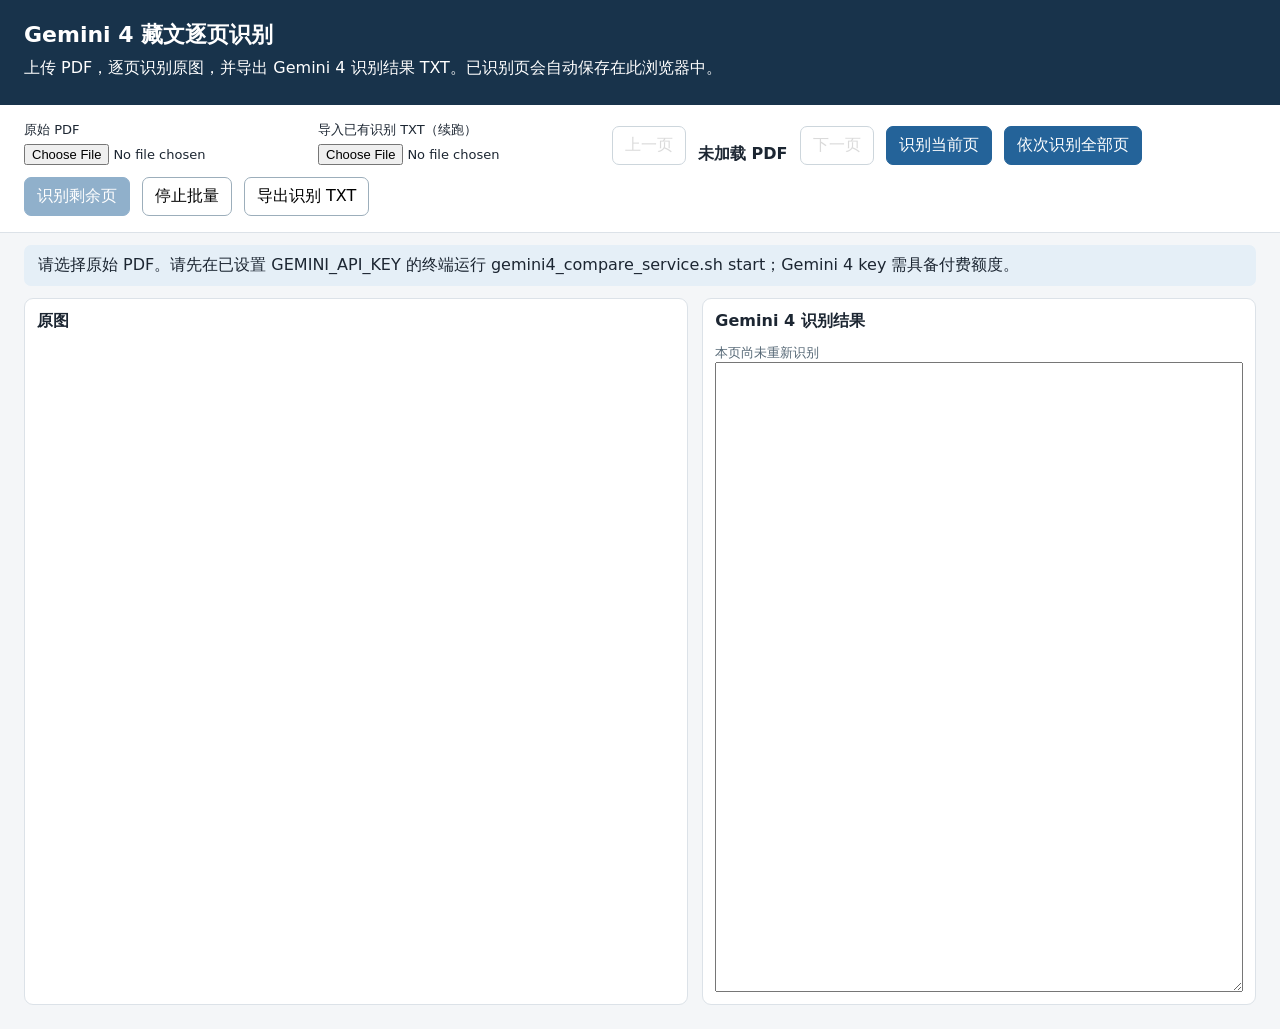
<file: tibetan-proofreading-app/gemini38-compare.html>
<!doctype html>
<html lang="zh-CN">
<head>
  <meta charset="utf-8">
  <meta name="viewport" content="width=device-width, initial-scale=1">
  <title>Gemini 4 藏文逐页识别</title>
  <style>
    :root { font-family: system-ui, sans-serif; color: #1c2632; background: #f4f6f8; }
    body { margin: 0; } header { padding: 20px 24px; background: #18334b; color: white; }
    h1 { font-size: 22px; margin: 0 0 8px; } p { margin: 6px 0; }
    .controls { display: flex; gap: 12px; align-items: end; flex-wrap: wrap; padding: 16px 24px; background: white; border-bottom: 1px solid #dce2e8; }
    label { display: grid; gap: 5px; font-size: 13px; } button, input { font: inherit; }
    button { padding: 8px 12px; border: 1px solid #9caebb; border-radius: 7px; background: white; cursor: pointer; }
    button:disabled { opacity: .5; cursor: default; } #runPage, #runAll, #runRemaining { background: #246399; border-color: #246399; color: white; }
    #status { margin: 12px 24px; padding: 10px 14px; background: #e5eff7; border-radius: 7px; min-height: 20px; }
    #status.error { color: #9a1f20; background: #fde8e8; }
    main { display: grid; grid-template-columns: minmax(300px, 1.2fr) minmax(300px, 1fr); gap: 14px; padding: 0 24px 24px; }
    section { background: white; border: 1px solid #dce2e8; border-radius: 9px; padding: 12px; min-width: 0; }
    h2 { font-size: 16px; margin: 0 0 10px; } canvas { display: block; max-width: 100%; height: auto; margin: auto; }
    .scan { max-height: 75vh; overflow: auto; } textarea { display: block; box-sizing: border-box; width: 100%; min-height: 70vh; resize: vertical; font: 17px/1.7 sans-serif; }
    small { color: #566876; } @media(max-width: 1000px) { main { grid-template-columns: 1fr; } textarea { min-height: 260px; } }
  </style>
</head>
<body>
  <header><h1>Gemini 4 藏文逐页识别</h1><p>上传 PDF，逐页识别原图，并导出 Gemini 4 识别结果 TXT。已识别页会自动保存在此浏览器中。</p></header>
  <div class="controls">
    <label>原始 PDF<input id="pdfFile" type="file" accept="application/pdf,.pdf"></label>
    <label>导入已有识别 TXT（续跑）<input id="resumeFile" type="file" accept=".txt,text/plain"></label>
    <button id="previous">上一页</button><strong id="pageNumber">未加载 PDF</strong><button id="next">下一页</button>
    <button id="runPage">识别当前页</button><button id="runAll">依次识别全部页</button><button id="runRemaining">识别剩余页</button><button id="stop">停止批量</button><button id="export">导出识别 TXT</button>
  </div>
  <p id="status" role="status">请选择原始 PDF。请先在已设置 GEMINI_API_KEY 的终端运行 gemini4_compare_service.sh start；Gemini 4 key 需具备付费额度。</p>
  <main>
    <section><h2>原图</h2><div class="scan"><canvas id="pageCanvas"></canvas></div></section>
    <section><h2>Gemini 4 识别结果</h2><small id="recognitionMeta">本页尚未重新识别</small><textarea id="recognizedText" readonly aria-label="Gemini 4 识别结果"></textarea></section>
  </main>
  <script src="./vendor/pdf.min.js"></script>
  <script src="./gemini38-compare.js?v=202610301040"></script>
</body>
</html>
</file>
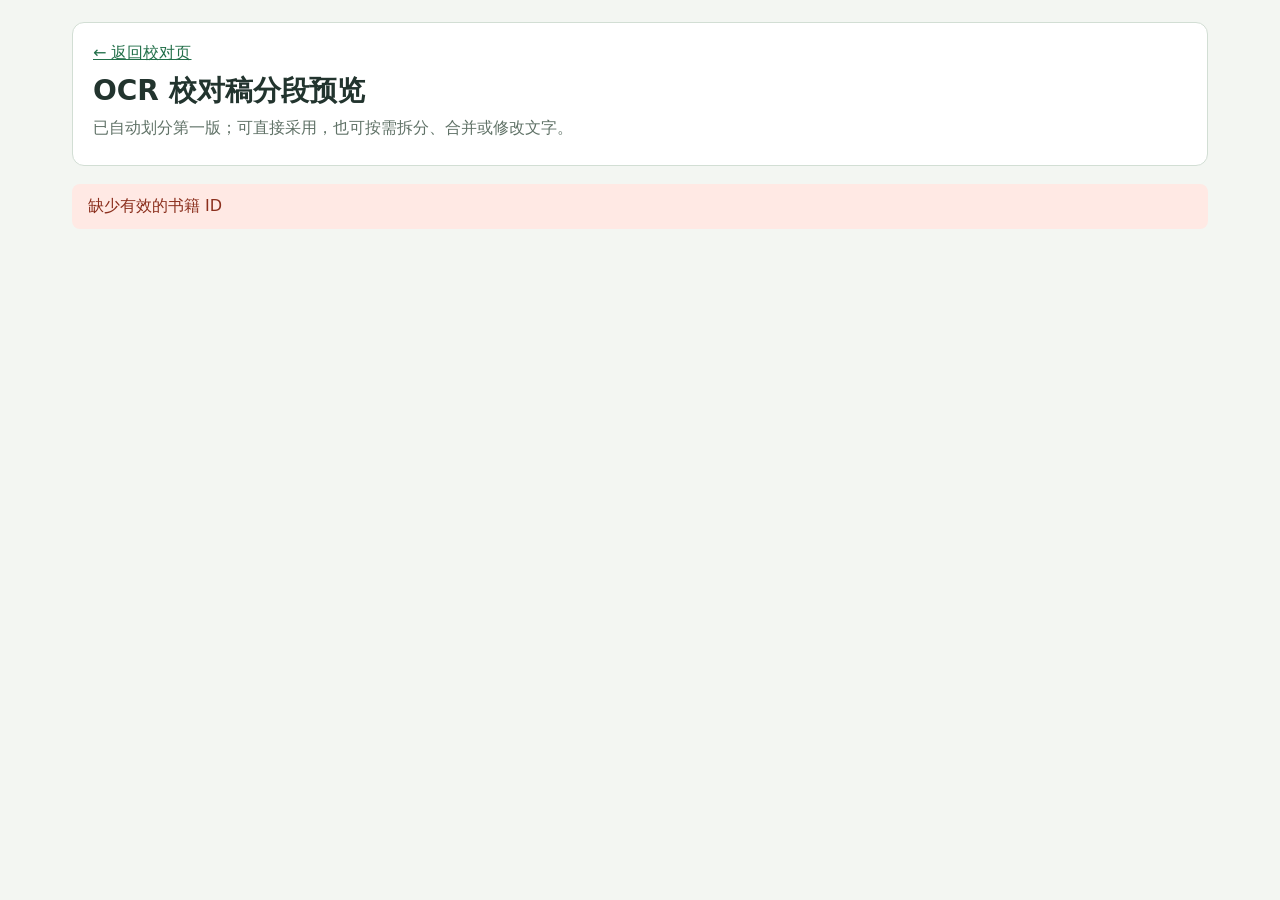
<file: tibetan-proofreading-app/ocr-tb-segmentation.html>
<!doctype html>
<html lang="zh-CN">
<head>
  <meta charset="utf-8" />
  <meta name="viewport" content="width=device-width, initial-scale=1" />
  <title>OCR 校对稿分段预览</title>
  <link rel="stylesheet" href="./ocr-tb-segmentation.css?v=20261102-auto-draft" />
  <script src="./ocr-tb-segmentation.js?v=20261102-auto-draft" defer></script>
  <script src="./ocr-tb-segmentation-page.js?v=20261102-auto-draft" defer></script>
</head>
<body>
  <main>
    <header class="topbar">
      <div><a id="backLink" href="./">← 返回校对页</a><h1>OCR 校对稿分段预览</h1><p>已自动划分第一版；可直接采用，也可按需拆分、合并或修改文字。</p></div>
      <a id="translationLink" class="link-button" href="./" hidden>打开 TB 段落翻译</a>
    </header>
    <div id="status" role="status" aria-live="polite">正在读取书籍…</div>
    <section id="existing" class="panel" hidden></section>
    <section id="editor" hidden>
      <div class="panel intro"><div><strong id="sourceName"></strong><p id="summary"></p><p>依据双垂符、成对单垂符和空行自动划分；单垂符保留在段内。如有不合适的边界，再修改对应段落。</p></div><div class="intro-actions"><label class="file-button" for="localFileInput">从本地添加 TXT</label><input id="localFileInput" type="file" accept=".txt,text/plain" hidden /><button id="rebuildButton" type="button">从当前原文重建候选</button></div></div>
      <div class="panel toolbar"><div class="pager"><button id="previousPageButton" type="button">上一组</button><span id="pageLabel"></span><button id="nextPageButton" type="button">下一组</button></div><button id="confirmButton" class="primary" type="button">采用当前分段并进入翻译</button></div>
      <div id="segments"></div>
    </section>
  </main>
</body>
</html>
</file>
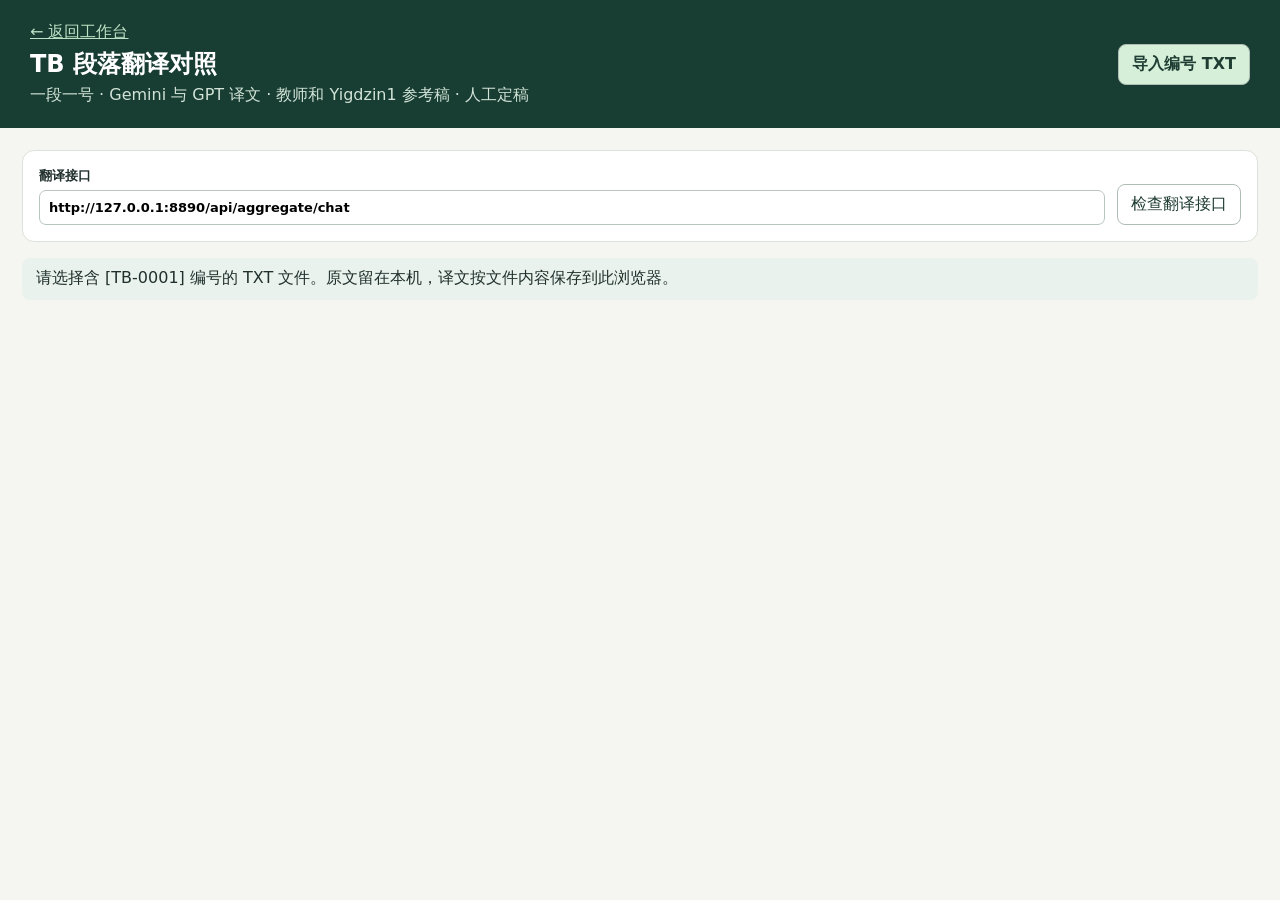
<file: tibetan-proofreading-app/tb-translation.html>
<!doctype html>
<html lang="zh-CN">
<head>
  <meta charset="utf-8">
  <meta name="viewport" content="width=device-width, initial-scale=1">
  <meta http-equiv="Cache-Control" content="no-store">
  <title>TB 段落翻译对照 · Gemini / GPT / 教师校正稿 / Yigdzin1</title>
  <script>if (new URLSearchParams(location.search).get('embedded') === '1') document.documentElement.classList.add('tb-embedded');</script>
  <link rel="stylesheet" href="./tb-translation.css?v=20261101-tb-compact-navigation">
  <script src="./tb-translation-core.js?v=20261102-paged-txt" defer></script>
  <script src="./tb-translation.js?v=20261102-paged-txt" defer></script>
</head>
<body>
  <header class="topbar">
    <div><a id="backLink" href="./">← 返回工作台</a><h1>TB 段落翻译对照</h1><p>一段一号 · Gemini 与 GPT 译文 · 教师和 Yigdzin1 参考稿 · 人工定稿</p></div>
    <label id="sourceImportControl" class="file-button" hidden>导入编号 TXT<input id="fileInput" type="file" accept=".txt,text/plain"></label>
  </header>
  <main>
    <section class="settings" aria-label="翻译设置">
      <label>翻译接口<input id="endpointInput" type="url" value="http://127.0.0.1:8890/api/aggregate/chat" spellcheck="false"></label>
      <button id="healthButton" type="button">检查翻译接口</button>
    </section>
    <p id="status" role="status" aria-live="polite">请选择含 [TB-0001] 编号的 TXT 文件。原文留在本机，译文按文件内容保存到此浏览器。</p>
    <section id="progressOverview" class="progress-overview" aria-label="翻译完成进度" hidden>
      <div class="progress-heading">
        <div class="progress-page-navigation"><span>页码</span><div class="page-controls">
          <button id="firstPageButton" type="button" aria-label="第一页" title="第一页"><svg viewBox="0 0 20 20" aria-hidden="true"><path d="M4 4v12M15 4l-6 6 6 6"/></svg></button>
          <button id="previousPageButton" type="button" aria-label="上一页" title="上一页"><svg viewBox="0 0 20 20" aria-hidden="true"><path d="m13 4-6 6 6 6"/></svg></button>
          <label><input id="pageInput" type="number" min="1" value="1" aria-label="当前页码"></label><span id="pageTotal"></span>
          <button id="nextPageButton" type="button" aria-label="下一页" title="下一页"><svg viewBox="0 0 20 20" aria-hidden="true"><path d="m7 4 6 6-6 6"/></svg></button>
          <button id="lastPageButton" type="button" aria-label="最后一页" title="最后一页"><svg viewBox="0 0 20 20" aria-hidden="true"><path d="m5 4 6 6-6 6M16 4v12"/></svg></button>
        </div></div>
        <div class="progress-heading-title"><span class="eyebrow">翻译完成进度</span><h2 id="progressModelLabel">Gemini 4 Argon</h2></div>
      </div>
      <div class="book-progress"><div><strong id="bookProgressText">已完成 0 / 0 页</strong><span id="segmentProgressText">已译 0 / 0 段</span></div><progress id="bookProgressBar" max="1" value="0" aria-label="整本书已完成页比例"></progress></div>
      <details class="page-progress-details" open><summary>逐页段落进度</summary><div id="pageProgressGrid" class="page-progress-grid" aria-label="点击页码查看该页段落"></div></details>
      <div class="current-page-progress"><span id="currentPageProgressText">当前页 0 / 0 段</span><progress id="currentPageProgressBar" max="1" value="0" aria-label="当前页已译段落比例"></progress></div>
    </section>
    <section id="workspace" class="workspace" hidden>
      <section class="editor" aria-label="当前段落">
        <div class="editor-head"><div><span class="eyebrow">当前翻译单位</span><h2 id="segmentTitle"></h2></div><div class="segment-navigation"><button id="previousSegmentButton" type="button">上一段</button><span id="segmentProgress"></span><button id="nextSegmentButton" type="button">下一段</button></div></div>
        <div class="source-card"><h3>藏文原文</h3><p id="sourceText" lang="bo"></p></div>
        <div class="actions">
          <button id="pilotButton" type="button">从当前段双模型试译 20 段</button>
          <button id="stopButton" type="button" disabled>停止</button>
          <button id="exportButton" type="button">导出全部对照</button>
        </div>
        <div class="comparison-cards">
          <details class="model-card" open><summary>Gemini 翻译</summary><div class="card-actions"><label>翻译模型 <select id="modelAInput" aria-label="Gemini 翻译模型"><option value="gemini:gemini-4-argon">Gemini 4 Argon</option><option value="gemini:gemini-3.8-flash">Gemini 3.8 Flash</option><option value="gemini:gemini-3.6-flash">Gemini 3.6 Flash</option><option value="gemini:gemini-3.5-flash-lite">Gemini 3.5 Flash-Lite（历史译文）</option><option value="gemini:gemini-3.1-flash-lite">Gemini 3.1 Flash-Lite</option><option value="gemini:gemini-2.0-flash">Gemini 2.0 Flash</option><option value="gemini:gemini-flash-latest">Gemini Flash Latest</option></select></label><button id="translateAButton" type="button">翻译当前段</button><button id="translateAllAButton" type="button" disabled>翻译所有段</button><button id="translateRemainingAButton" type="button" disabled>翻译剩余段</button><button id="pauseAButton" type="button" disabled>暂停</button><button id="useAButton" type="button">填入人工定稿</button></div><div id="batchProgressA" hidden><progress id="batchProgressABar" max="100" value="0" aria-label="本次批量翻译成功保存进度" style="width:100%"></progress><p id="batchProgressAText" role="status" aria-live="polite">准备翻译…</p></div><p id="modelATitle" class="model-caption">Gemini 4 Argon</p><textarea id="modelAText" readonly aria-label="Gemini 译文" placeholder="尚未翻译"></textarea></details>
          <details class="model-card" open><summary>GPT 翻译</summary><div class="card-actions"><label>翻译模型 <select id="modelBInput" aria-label="GPT 翻译模型"><option value="yunwu:gpt-5.5">GPT 5.5（云雾）</option><option value="custom">自定义兼容模型…</option></select><input id="customModelBInput" hidden aria-label="自定义 GPT 模型 ID" placeholder="提供者:模型 ID" spellcheck="false"></label><button id="translateBButton" type="button">翻译当前段</button><button id="useBButton" type="button">填入人工定稿</button></div><p id="modelBTitle" class="model-caption">GPT 5.5（云雾）</p><textarea id="modelBText" readonly aria-label="GPT 译文" placeholder="尚未翻译"></textarea></details>
          <details class="model-card" open><summary>教师校正稿</summary><div class="card-actions"><label class="reference-import">导入按 TB 编号的教师校正稿 TXT <input id="teacherImport" type="file" accept=".txt,text/plain"></label></div><p id="teacherMeta" class="model-caption">尚未导入</p><textarea id="teacherText" readonly aria-label="教师校正稿" placeholder="当前段暂无教师校正稿"></textarea><button id="useTeacherButton" type="button">填入人工定稿</button></details>
          <details class="model-card" open><summary>Yigdzin1</summary><div class="card-actions"><label class="reference-import">导入按 TB 编号的 Yigdzin1 TXT <input id="yigdzin1Import" type="file" accept=".txt,text/plain"></label></div><p id="yigdzin1Meta" class="model-caption">尚未导入</p><textarea id="yigdzin1Text" readonly aria-label="Yigdzin1 参考稿" placeholder="当前段暂无 Yigdzin1 参考稿"></textarea><button id="useYigdzin1Button" type="button">填入人工定稿</button></details>
        </div>
        <label class="final-editor"><strong>人工定稿</strong><textarea id="finalText" placeholder="比较模型译文后，在这里编辑最终译文"></textarea></label>
        <div class="save-row"><button id="saveFinalButton" type="button">保存定稿</button><span id="saveState">未修改</span></div>
      </section>
    </section>
  </main>
</body>
</html>
</file>
<file: tibetan-proofreading-app/ocr-tb-segmentation.css>
:root{font-family:system-ui,-apple-system,"Noto Sans Tibetan",sans-serif;color:#22342e;background:#f3f6f2}*{box-sizing:border-box}body{margin:0}main{max-width:1180px;margin:auto;padding:22px}.topbar,.panel{background:#fff;border:1px solid #d2ded4;border-radius:12px;padding:20px;margin-bottom:18px}.topbar{display:flex;justify-content:space-between;align-items:center;gap:20px}h1{margin:8px 0;font-size:28px}.topbar p,.intro p{color:#607267;margin:6px 0}a{color:#23704a}.link-button,button{font:inherit;border:1px solid #a7beb0;border-radius:8px;background:#fff;color:#204b35;padding:9px 13px;cursor:pointer;text-decoration:none}button:hover,.link-button:hover{background:#e6f3e9}button:disabled{opacity:.5;cursor:default}.primary{background:#21734d;color:#fff}.primary:hover{background:#185b3c}#status{padding:12px 16px;margin-bottom:18px;border-radius:8px;background:#e2f1e6}#status.error{background:#ffe9e4;color:#8b2f1d}.intro,.toolbar{display:flex;justify-content:space-between;align-items:center;gap:18px}.toolbar{position:sticky;top:0;z-index:2}.toolbar>div,.pager{display:flex;align-items:center;gap:10px}.segment{background:#fff;border:1px solid #d2ded4;border-radius:10px;padding:16px;margin-bottom:12px}.segment-header{display:flex;justify-content:space-between;align-items:center;gap:12px;margin-bottom:10px}.segment-header strong{font-size:19px}.segment-header span{color:#607267}.segment textarea{width:100%;min-height:110px;resize:vertical;border:1px solid #bbcec0;border-radius:8px;padding:12px;font:20px/1.7 "Noto Sans Tibetan",system-ui,sans-serif}.segment-actions{display:flex;gap:8px;margin-top:9px}#existing p{line-height:1.6}@media(max-width:700px){main{padding:10px}.topbar,.intro,.toolbar{display:block}.toolbar>div{margin:10px 0;flex-wrap:wrap}.segment-header{align-items:flex-start;flex-direction:column}}
:root .file-button{display:inline-block;font:inherit;border:1px solid #a7beb0;border-radius:8px;background:#fff;color:#204b35;padding:9px 13px;cursor:pointer;text-decoration:none}
.file-button:hover{background:#e6f3e9}
.intro-actions{display:flex;align-items:center;justify-content:flex-end;gap:10px;flex-wrap:wrap}
</file>
<file: tibetan-proofreading-app/tb-translation.css>
:root{font-family:system-ui,-apple-system,"PingFang SC","Microsoft YaHei",sans-serif;color:#21302d;background:#f5f6f1}*{box-sizing:border-box}body{margin:0}button,input,textarea{font:inherit}button,.file-button{border:1px solid #afbdb4;border-radius:8px;background:#fff;color:#203d34;padding:9px 13px;cursor:pointer}button:hover,.file-button:hover{background:#e9f4ed}button:disabled{opacity:.45;cursor:not-allowed}.topbar{display:flex;justify-content:space-between;align-items:center;gap:20px;padding:22px 30px;background:#183d32;color:white}.topbar a{color:#bce1c4}.topbar h1{margin:5px 0;font-size:24px}.topbar p{margin:0;color:#d2e3d8}.file-button{display:inline-block;background:#d5efd9;font-weight:700}.file-button input{display:none}main{max-width:1600px;margin:auto;padding:22px}.settings{display:grid;grid-template-columns:minmax(220px,2fr) repeat(2,minmax(180px,1fr)) auto;gap:12px;align-items:end;background:white;padding:16px;border:1px solid #dae2db;border-radius:12px}.settings label{display:grid;gap:5px;font-size:13px;font-weight:700}.settings input,.page-controls input{width:100%;border:1px solid #b8c5bc;border-radius:7px;padding:9px}#status{min-height:42px;padding:10px 14px;border-radius:8px;background:#e9f2ed}#status.error{background:#ffe4df;color:#8d3025}#status.success{background:#dff5e5}.workspace{display:grid;grid-template-columns:280px minmax(0,1fr);gap:18px;align-items:start}.segment-nav,.editor{background:#fff;border:1px solid #dae2db;border-radius:12px}.segment-nav{position:sticky;top:12px;max-height:calc(100vh - 24px);overflow:auto}.nav-head{padding:18px;border-bottom:1px solid #e2e8e2}.nav-head h2{margin:0;font-size:16px;overflow-wrap:anywhere}.nav-head p{margin:5px 0 0;color:#62756b;font-size:13px}.page-controls{display:flex;align-items:center;gap:5px;padding:10px;flex-wrap:wrap}.page-controls button{padding:6px}.page-controls label{display:flex;align-items:center;gap:3px;font-size:12px}.page-controls input{width:50px;padding:5px}.segment-list{padding:6px}.segment-item{display:block;width:100%;text-align:left;margin:3px 0;padding:9px 10px;white-space:nowrap;overflow:hidden;text-overflow:ellipsis}.segment-item.active{background:#cde8d5;border-color:#429366}.segment-item small{display:block;color:#62756b}.editor{padding:22px}.editor-head{display:flex;justify-content:space-between;align-items:center}.editor-head h2{margin:2px 0 12px}.eyebrow{font-size:12px;color:#537c63}.source-card{padding:16px;border-radius:9px;background:#f3f7f1;border:1px solid #dce9dc}.source-card h3{margin:0 0 8px;font-size:14px}.source-card p{margin:0;font-family:"Noto Serif Tibetan","Microsoft Himalaya",serif;font-size:22px;line-height:2;white-space:pre-wrap;overflow-wrap:anywhere}.actions{display:flex;gap:8px;flex-wrap:wrap;margin:18px 0}.actions button:first-child,.actions button:nth-child(2),#saveFinalButton{background:#23644b;color:white;border-color:#23644b}.model-grid{display:grid;grid-template-columns:1fr 1fr;gap:15px}.model-grid section{min-width:0}.model-grid h3{font-size:14px;overflow-wrap:anywhere}.model-grid textarea,.final-editor textarea{display:block;width:100%;min-height:190px;border:1px solid #bfcbc3;border-radius:8px;padding:12px;line-height:1.7;resize:vertical}.model-grid section button{margin-top:8px}.final-editor{display:grid;gap:9px;margin-top:20px}.final-editor textarea{min-height:240px}.save-row{display:flex;align-items:center;gap:12px;margin-top:12px}.save-row span{color:#53705e}@media(max-width:950px){.settings{grid-template-columns:1fr 1fr}.workspace{grid-template-columns:1fr}.segment-nav{position:static;max-height:none}.segment-list{display:grid;grid-template-columns:repeat(auto-fit,minmax(130px,1fr))}.model-grid{grid-template-columns:1fr}}@media(max-width:600px){.topbar{padding:15px;align-items:flex-start}main{padding:12px}.settings{grid-template-columns:1fr}.editor{padding:15px}}

[hidden]{display:none!important}

.settings{grid-template-columns:minmax(240px,1fr) auto}
.comparison-cards{display:grid;gap:12px}
.model-card{min-width:0;padding:15px;background:#fff;border:1px solid #d8e1da;border-radius:10px}
.model-card:first-child{background:#f4f8fb;border-color:#bfd4e2}
.model-card summary{font-size:18px;font-weight:700;cursor:pointer;list-style:none}
.model-card summary::-webkit-details-marker{display:none}
.model-card summary::before{content:'⌄';display:inline-block;margin-right:8px;color:#507261}
.card-actions{display:flex;align-items:end;gap:9px;flex-wrap:wrap;margin:10px 0}
.card-actions label{display:grid;gap:4px;font-size:13px;font-weight:600}
.card-actions select{min-width:190px;max-width:100%;padding:8px;border:1px solid #b8c5bc;border-radius:7px;background:white}
.model-caption{margin:5px 0 8px;font-size:12px;color:#5d7065}
.model-card textarea{display:block;width:100%;min-height:120px;padding:12px;border:1px solid #bfcbc3;border-radius:8px;resize:vertical;line-height:1.7;background:white}
.model-card>button{margin-top:9px}
.reference-import input{max-width:100%}
.final-editor{padding:15px;border:1px solid #c8d9cb;border-radius:10px;background:#f7faf7}
@media(max-width:600px){.settings{grid-template-columns:1fr}.card-actions select{width:100%}}

.tb-embedded .topbar {
  padding: 12px 22px;
  background: #fff;
  color: #21302d;
  border-bottom: 1px solid #dae2db;
}
.tb-embedded .topbar a,
.tb-embedded .topbar p { display: none; }
.tb-embedded .topbar h1 { margin: 0; font-size: 18px; }
.tb-embedded main { padding: 14px 18px 24px; }
@media(max-width:600px){.tb-embedded .topbar{padding:12px}.tb-embedded main{padding:12px}}

.workspace{display:block}
.progress-overview{margin:0 0 18px;padding:18px;background:#fff;border:1px solid #dae2db;border-radius:12px}
.progress-heading,.book-progress>div{display:flex;justify-content:space-between;align-items:center;gap:12px;flex-wrap:wrap}
.progress-heading h2{margin:2px 0 12px;font-size:20px}
.progress-heading-title{text-align:right}
.progress-page-navigation{display:grid;gap:4px;font-size:13px;font-weight:600}
.progress-page-navigation .page-controls{padding:0;flex-wrap:nowrap;gap:6px}
.progress-page-navigation .page-controls label{display:flex;align-items:center;font-size:13px;font-weight:400}
.progress-page-navigation .page-controls input{width:54px}
.progress-page-navigation .page-controls button{display:grid;place-items:center;width:34px;height:34px;padding:4px}
.progress-page-navigation .page-controls svg{width:20px;height:20px;fill:none;stroke:currentColor;stroke-width:1.8;stroke-linecap:round;stroke-linejoin:round}
.book-progress>div{margin-bottom:7px}.book-progress span,.current-page-progress span{color:#5d7065;font-size:13px}
.book-progress progress,.current-page-progress progress{display:block;width:100%;height:12px;accent-color:#26734f}
.page-progress-details{margin-top:14px}.page-progress-details summary{cursor:pointer;font-weight:600;margin-bottom:10px}
.page-progress-grid{display:grid;grid-template-columns:repeat(auto-fill,minmax(38px,1fr));gap:5px}
.page-progress-grid button{min-width:0;padding:6px 2px;border-radius:6px;font-size:12px;background:linear-gradient(to right,#b7dbc2 var(--fill),#f4f7f4 var(--fill))}
.page-progress-grid button.current{outline:2px solid #23644b;outline-offset:1px}
.page-progress-grid button:focus-visible{outline:3px solid #23644b;outline-offset:2px}
.current-page-progress{margin-top:14px}
.current-page-progress progress{height:9px;margin-top:5px}
.segment-navigation{display:flex;align-items:center;gap:9px;flex-wrap:wrap}
.segment-navigation button{padding:6px 10px}
@media(max-width:600px){.progress-heading-title{text-align:left}.progress-page-navigation{width:100%}.progress-page-navigation .page-controls{flex-wrap:wrap}}
</file>
